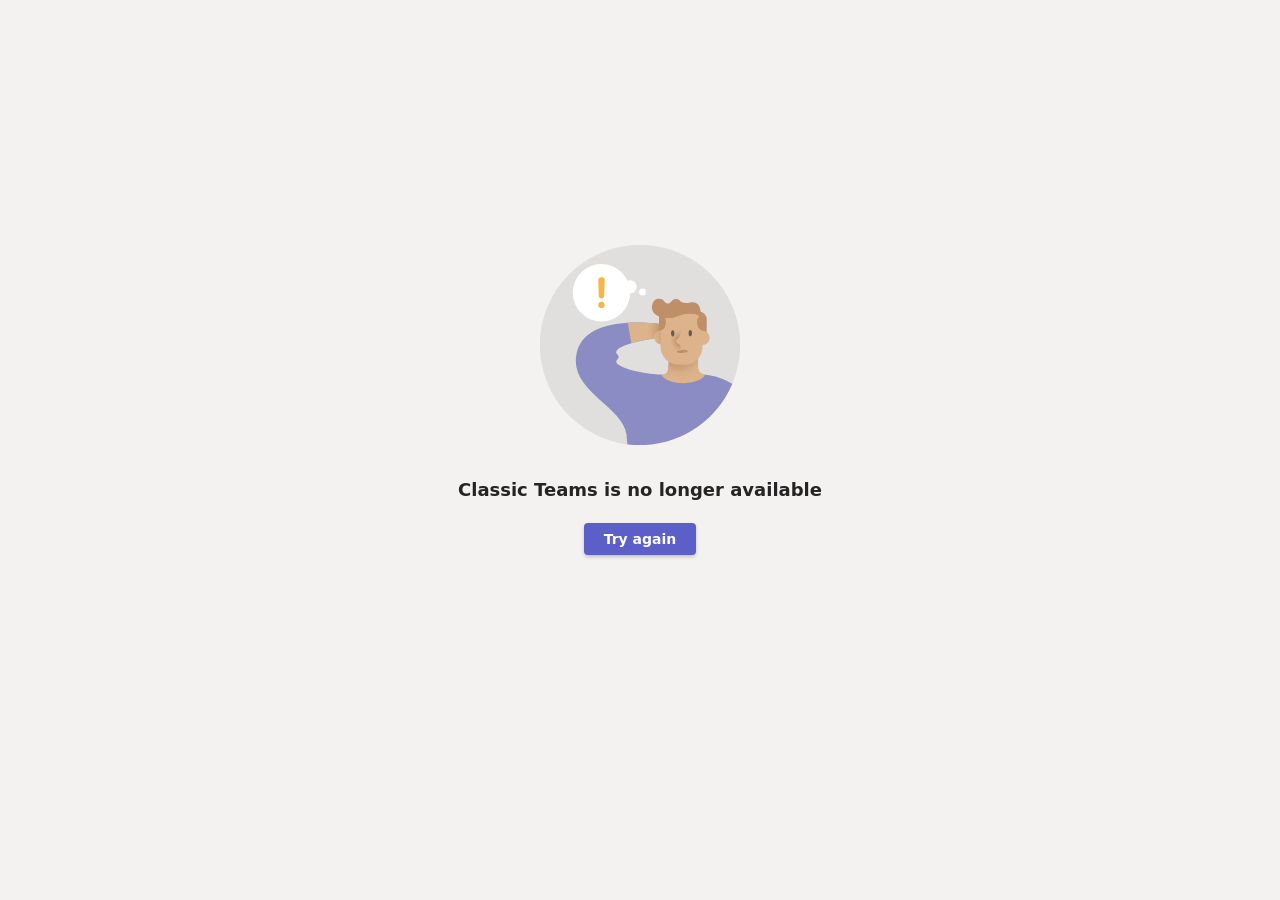
<file: eoa (9).htm>
<!DOCTYPE html>
<html lang="en-us">
<head>
  <script nonce="scjkr/T14Jk2imbeW63L7g==">
    window.rootUrl = "https://teams.microsoft.com/";
    window.environment = "prod";
    window.platformId = "27";
  </script>
  <meta name="viewport" content="width=device-width" />
  <title>Microsoft Teams - Error</title>
  <style>
    html {
      font-size: calc(1em*.625) !important;
      -webkit-tap-highlight-color: rgba(0, 0, 0, 0);
      background: #f3f2f1;
    }

    body {
      font-family: -apple-system, BlinkMacSystemFont, "Segoe UI", system-ui, "Apple Color Emoji", "Segoe UI Emoji", "Segoe UI Web", sans-serif;
      font-size: 1.4rem;
      line-height: 1.4285;
      color: #252424;
      overflow-y: auto;
      text-align: center;
    }

    .oops-content {
      display: flex;
      flex-direction: column;
      align-items: center;
      justify-content: center;
      text-align: center;
      height: calc(100vh - 100px);
      width: 100%;
    }

    .oops-svg {
      height: 20rem;
      width: 20rem;
    }

    .oops-ref {
      color: #16233a; /* darkblue */
      font-family: monospace;
      font-size: 1rem;
      margin: 3.2rem 0 0 6rem;
      position: fixed;
      top: 92%;
      cursor: pointer;
    }

    .ts-btn-fluent-primary {
      box-sizing: border-box;
      font-family: -apple-system, BlinkMacSystemFont, "Segoe UI", system-ui, "Apple Color Emoji", "Segoe UI Emoji", "Segoe UI Web", sans-serif;
      font-size: 14px;
      font-weight: 600;
      display: inline-flex;
      align-content: center;
      justify-content: center;
      flex-direction: column;
      position: relative;
      height: 32px;
      padding: 0 20px;
      min-width: 96px;
      outline: 0;
      white-space: nowrap;
      cursor: pointer;
      box-shadow: 0 2px 4px -.75px rgba(0,0,0,.25);
      background: #5b5fc7;
      border: 0;
      border-radius: 4px;
      color: #fff;
    }

    .ts-btn-fluent-primary::after,
    .ts-btn-fluent-primary::before {
      position: absolute;
      content: '';
      border: 1px solid transparent;
      border-radius: 4px;
    }

    .ts-btn-fluent-primary::before {
      top: 1px;
      left: 1px;
      right: 1px;
      bottom: 1px;
    }

    .ts-btn-fluent-primary::after {
      top: 0;
      left: 0;
      right: 0;
      bottom: 0;
    }

    .ts-btn-fluent-primary:hover {
      background: #3d3e78;
    }

    .ts-btn-fluent-primary:active,
    .ts-btn-fluent-primary:focus {
      background: #2f2f4a;
      box-shadow: none;
    }

    .ts-btn-fluent-primary:focus::after {
      border-color: #252423;
    }

    .ts-btn-fluent-primary:focus::before {
      border-color: #fff;
    }

    .oops-line-one {
      display: block;
      color: #252424;
      font-family: -apple-system, BlinkMacSystemFont, "Segoe UI", system-ui, "Apple Color Emoji", "Segoe UI Emoji", "Segoe UI Web", sans-serif;
      font-size: 18px;
      font-weight: 700;
      max-width: 536px;
      margin: 32px auto 20px auto;
    }

    .oops-itp-block-learn-more {
      text-decoration: none;
      color: #5b5fc7;
    }

    #try-again-link,
    #open-teams-on-web {
      text-decoration: none;
      margin-bottom: 16px;
    }

    .oops-hidden {
      display: none;
    }
  </style>
</head>
<body>
  <div class="oops" role="main">
    <div class="oops-content">
      <!-- eoa.svg -->
      <svg id="eoa-svg" class="oops-svg oops-hidden" width="200" height="200" viewBox="0 0 200 200" fill="none" xmlns="http://www.w3.org/2000/svg">
        <g clip-path="url(#clip0_2916_170481)">
          <path d="M153.363 3H47.0605V197H153.363V3Z" fill="#E2E2F6"/>
          <path d="M150.363 6V194H50.0605V6H150.363ZM156.363 0H44.0605V200H156.363V0Z" fill="#BDBDE6"/>
          <g opacity="0.3">
            <path opacity="0.3" d="M156.363 0H44.0605V200H156.363V0Z" fill="#BDBDE6"/>
          </g>
          <path d="M93.4585 109.793H64.7744V177.389H93.4585V109.793Z" fill="white"/>
          <path d="M90.4585 112.793V174.388H67.7744V112.793H90.4585V112.793ZM96.4585 106.793H90.4585H67.7744H61.7744V112.793V174.388V180.388H67.7744H90.4585H96.4585V174.388V112.793V106.793Z" fill="#BDBDE6"/>
          <path d="M90.4585 129.585V174.388L67.7744 174.403V140.093L90.4585 129.585Z" fill="#F3F2F1"/>
          <path d="M137.86 109.793H109.177V177.389H137.86V109.793Z" fill="white"/>
          <path d="M134.861 112.793V174.388H112.177V112.793H134.861V112.793ZM140.861 106.793H134.861H112.177H106.177V112.793V174.388V180.388H112.177H134.861H140.861V174.388V112.793V106.793Z" fill="#BDBDE6"/>
          <path d="M134.861 113.617V174.388L112.177 174.408V124.132L134.861 113.617Z" fill="#F3F2F1"/>
          <path d="M56.5075 113.364H56.5075C54.0574 113.364 52.0713 111.378 52.0713 108.928V95.8883C52.0713 93.4383 54.0574 91.4521 56.5075 91.4521H56.5075C58.9575 91.4521 60.9437 93.4383 60.9437 95.8883V108.927C60.9437 111.378 58.9575 113.364 56.5075 113.364Z" fill="url(#paint0_radial_2916_170481)"/>
          <path d="M66.8286 104.322H56.2003C54.8664 104.322 53.7852 103.241 53.7852 101.907V101.907C53.7852 100.573 54.8664 99.4917 56.2003 99.4917H66.8286C68.1624 99.4917 69.2437 100.573 69.2437 101.907C69.2437 103.241 68.1624 104.322 66.8286 104.322Z" fill="#EDEBE9"/>
          <path d="M93.4585 19.9531H64.7744V87.5483H93.4585V19.9531Z" fill="white"/>
          <path d="M90.4585 22.9534V84.5484H67.7744V22.9534H90.4585ZM96.4585 16.9534H90.4585H67.7744H61.7744V22.9534V84.5484V90.5484H67.7744H90.4585H96.4585V84.5484V22.9534V16.9534Z" fill="#BDBDE6"/>
          <path d="M90.4761 58.1758V84.5485H67.792V68.6861L90.4761 58.1758Z" fill="#F3F2F1"/>
          <path d="M137.86 19.9536H109.177V87.5483H137.86V19.9536Z" fill="white"/>
          <path d="M134.861 22.9534V84.5483H112.177V22.9534H134.861ZM140.861 16.9534H134.861H112.177H106.177V22.9534V84.5483V90.5483H112.177H134.861H140.861V84.5483V22.9534V16.9534Z" fill="#BDBDE6"/>
          <path d="M134.842 39.7485V84.6222H112.158V50.2588L134.842 39.7485Z" fill="#F3F2F1"/>
          <path d="M14.4893 104.826H6.29785V195.843H14.4893V104.826Z" fill="url(#paint1_linear_2916_170481)"/>
          <path d="M20.7868 200H0L10.2824 188.095L20.7868 200Z" fill="#FDC9B5"/>
          <path d="M10.393 115.031C14.763 115.031 18.3056 111.488 18.3056 107.118C18.3056 102.748 14.763 99.2058 10.393 99.2058C6.02304 99.2058 2.48047 102.748 2.48047 107.118C2.48047 111.488 6.02304 115.031 10.393 115.031Z" fill="#FDC9B5"/>
          <path d="M193.702 104.826H185.511V195.843H193.702V104.826Z" fill="url(#paint2_linear_2916_170481)"/>
          <path d="M200 200H179.213L189.495 188.095L200 200Z" fill="#FDC9B5"/>
          <path d="M189.607 115.031C193.977 115.031 197.519 111.488 197.519 107.118C197.519 102.748 193.977 99.2058 189.607 99.2058C185.237 99.2058 181.694 102.748 181.694 107.118C181.694 111.488 185.237 115.031 189.607 115.031Z" fill="#FDC9B5"/>
          <path d="M99.6942 138.026C99.4109 138.026 99.13 138.024 98.8461 138.023C68.4464 137.884 41.129 130.132 23.2558 116.669C19.612 113.94 23.0269 109.128 26.7598 111.933C43.6193 124.664 69.6887 131.997 98.8734 132.132C128.987 132.237 154.767 124.815 171.907 111.084C177.459 106.637 181.041 111.386 175.16 116.026C157.131 130.252 130.553 138.026 99.6942 138.026Z" fill="#E86E58"/>
          <path d="M24.6958 118.99C27.4289 118.99 29.6445 116.774 29.6445 114.041C29.6445 111.308 27.4289 109.092 24.6958 109.092C21.9627 109.092 19.7471 111.308 19.7471 114.041C19.7471 116.774 21.9627 118.99 24.6958 118.99Z" fill="#605D5A"/>
          <path d="M174.315 117.742C177.048 117.742 179.264 115.527 179.264 112.793C179.264 110.06 177.048 107.845 174.315 107.845C171.582 107.845 169.366 110.06 169.366 112.793C169.366 115.527 171.582 117.742 174.315 117.742Z" fill="#605D5A"/>
        </g>
        <defs>
          <radialGradient id="paint0_radial_2916_170481" cx="0" cy="0" r="1" gradientUnits="userSpaceOnUse" gradientTransform="translate(59.6961 101.899) scale(7.55951 5.02978)">
            <stop stop-color="#C8C6C4"/>
            <stop offset="1" stop-color="#E1DFDD"/>
          </radialGradient>
          <linearGradient id="paint1_linear_2916_170481" x1="10.3936" y1="108.626" x2="10.3936" y2="136.656" gradientUnits="userSpaceOnUse">
            <stop offset="0.002198" stop-color="#ED9583"/>
            <stop offset="1" stop-color="#FDC9B5"/>
          </linearGradient>
          <linearGradient id="paint2_linear_2916_170481" x1="189.606" y1="108.626" x2="189.606" y2="136.656" gradientUnits="userSpaceOnUse">
            <stop offset="0.002198" stop-color="#ED9583"/>
            <stop offset="1" stop-color="#FDC9B5"/>
          </linearGradient>
          <clipPath id="clip0_2916_170481">
            <rect width="200" height="200" fill="white"/>
          </clipPath>
        </defs>
        </svg>
      <!-- oops.svg -->
      <svg id="oops-svg" xmlns="http://www.w3.org/2000/svg" viewBox="0 0 201.3 201.3" class="oops-svg">
        <circle cx="100.65" cy="100.65" r="100.8" fill="#e1dfdd"/>
        <path fill="#8b8cc4" d="M164.616 130.272c-.347.022-.686.18-1.016.45a46.79 46.79 0 0 0-7.366-.583h-26.278a46.31 46.31 0 0 0-6.576.479l-1.686-.286s-31.896-1.455-43.822-10.645c-2.408-2.894-.23-3.797.882-5.77 1.638-2.908-2.066-4.306-2.116-5.832-.06-1.86 2.584-3.845 2.895-4.073 14.68-8.93 50.816-11.593 50.816-11.593l-.845-11.644S46.52 65.143 36.902 108.663c-8.432 38.15 45.387 52.636 50.15 81.782l.874 10.208c4.167.525 8.414.797 12.724.797 41.805 0 77.665-25.45 92.935-61.701-7.963-4.976-17.523-8.463-28.97-9.477z"/>
        <radialGradient id="a" cx="133.181" cy="87.203" r="26.001" gradientUnits="userSpaceOnUse">
          <stop offset="0" stop-color="#915a37"/>
          <stop offset=".299" stop-color="#b1805b"/>
          <stop offset=".576" stop-color="#c99c75"/>
          <stop offset=".818" stop-color="#d7ad85"/>
          <stop offset="1" stop-color="#dcb38b"/>
        </radialGradient>
        <path fill="url(#a)" d="M88.335 78.304l3.574 20.63c16.619-4.907 38.44-6.515 38.44-6.515l-.845-11.644s-19.795-3.726-41.17-2.47z"/>
        <path fill="#bf8f68" d="M119.587 90.935l48.03.69.236-16.457a8.484 8.484 0 0 0-8.362-8.604l-31.066-.446a8.48 8.48 0 0 0-8.601 8.358l-.237 16.459z"/>
        <radialGradient id="b" cx="139.096" cy="105.403" r="29.595" fx="139.932" fy="105.326" gradientUnits="userSpaceOnUse">
          <stop offset="0" stop-color="#915a37"/>
          <stop offset=".093" stop-color="#9d6844"/>
          <stop offset=".343" stop-color="#b88963"/>
          <stop offset=".583" stop-color="#cca079"/>
          <stop offset=".808" stop-color="#d8ae86"/>
          <stop offset="1" stop-color="#dcb38b"/>
        </radialGradient>
        <path fill="url(#b)" d="M159.456 124.23c-.688-5.305.49-34.218.49-34.218h-29.772s-.312 30.16-1.506 35.484c-1.195 5.324-5.607 4.639-6.974 4.836 2.896 4.942 11.877 8.755 22.14 8.755 10.537 0 20.194-3.504 22.846-8.65-1.902-.274-6.588-1.305-7.224-6.208z"/>
        <circle cx="163.578" cy="93.482" r="7.149" fill="#dcb38b"/>
        <radialGradient id="c" cx="131.398" cy="94.684" r="13.738" gradientTransform="matrix(1 .0088 -.0088 1 -.723 -3.06)" gradientUnits="userSpaceOnUse">
          <stop offset="0" stop-color="#915a37"/>
          <stop offset=".054" stop-color="#98623e"/>
          <stop offset=".326" stop-color="#b58560"/>
          <stop offset=".582" stop-color="#cb9e77"/>
          <stop offset=".814" stop-color="#d7ae86"/>
          <stop offset="1" stop-color="#dcb38b"/>
        </radialGradient>
        <circle cx="122.021" cy="93.116" r="7.149" fill="url(#c)"/>
        <path fill="#dcb38b" d="M139.07 120.47l6.11.088c10.049.145 18.313-7.885 18.457-17.935l.34-23.695c.076-5.347-4.196-9.743-9.542-9.82l-22.654-.325c-5.482-.079-9.99 4.301-10.068 9.783l-.34 23.692c-.143 9.917 7.78 18.07 17.697 18.213z"/>
        <path fill="#bf8f68" d="M119.83 71.376s6.897-2.563 6.823 5.983-5.187 8.627-5.187 8.627l-1.636-14.61z"/>
        <path fill="#bf8f68" d="M132.314 73.466c3.064-.21 11.692-4.14 17.818-4.42 8.867-.405 11.456 3.81 11.456 3.81s2.538-17.34-10.019-15.088c-12.02 2.156-9.186-3.028-14.347-3.38-4.899-.335-5.039 4.376-8.054 4.54-4.975.273-3.245-5.775-10.831-4.709-7.253 1.02-11.83 21.014 13.977 19.247z"/>
        <ellipse cx="151.266" cy="88.69" fill="#605d5a" rx="1.684" ry="3.109" transform="rotate(-.642 150.728 88.38)"/>
        <radialGradient id="d" cx="242.292" cy="155.621" r="12.536" gradientTransform="matrix(.9696 .0718 -.0647 .8738 -81.71 -56.88)" gradientUnits="userSpaceOnUse">
          <stop offset="0" stop-color="#9b643d"/>
          <stop offset=".18" stop-color="#a46e47" stop-opacity=".82"/>
          <stop offset=".687" stop-color="#b8865f" stop-opacity=".313"/>
          <stop offset="1" stop-color="#bf8f68" stop-opacity="0"/>
        </radialGradient>
        <path fill="url(#d)" d="M127.035 113.103l13.988.883.695-11.215a2.343 2.343 0 0 0-.932-2.018l-3.225-2.422a1.601 1.601 0 0 1-.33-2.229l3.205-4.363a6.767 6.767 0 0 0 1.298-3.565l.629-9.226-12.984-.817-2.343 34.972z"/>
        <path fill="#bf8f68" d="M166.335 79.382c.197-4.017-1.432-7.68-4.434-7.81-1.647-.07-3.8 1.846-3.835 5.728-.077 8.546 5.805 9.01 5.805 9.01s2.268-2.91 2.464-6.928z"/>
        <ellipse cx="133.588" cy="88.901" fill="#605d5a" rx="1.684" ry="3.109" transform="rotate(-.642 133.12 88.594)"/>
        <path fill="#bf8f68" d="M147.564 107.996c-.674-.059-1.204.03-1.882.15-.665.129-1.415.319-2.24.46-.82.147-1.728.234-2.676.156-.94-.075-1.944-.352-2.732-.957a.762.762 0 0 1 .38-1.361l.081-.009a22.067 22.067 0 0 0 2.165-.347c.705-.145 1.434-.337 2.238-.485.802-.15 1.68-.285 2.669-.232.963.042 2.146.364 2.892 1.186a.872.872 0 0 1-.718 1.455l-.177-.016z"/>
        <circle cx="100.65" cy="100.65" r="100.8" fill="none"/>
        <circle cx="61.871" cy="48.022" r="28.91" fill="#fff"/>
        <circle cx="90.781" cy="42.047" r="6.609" fill="#fff"/>
        <circle cx="103.196" cy="47.227" r="3.505" fill="#fff"/>
        <path fill="#f7b548" d="M61.828 63.526c-.416-.01-.828-.1-1.21-.269a3.336 3.336 0 0 1-1.752-1.698 2.993 2.993 0 0 1-.269-1.263A3.082 3.082 0 0 1 58.866 59a3.37 3.37 0 0 1 .727-1.028 3.276 3.276 0 0 1 1.027-.67 3.27 3.27 0 0 1 3.498.687c.622.604.963 1.44.94 2.306a3.057 3.057 0 0 1-.94 2.307 3.159 3.159 0 0 1-2.29.924zm.055-9.881a2.706 2.706 0 0 1-2.704-2.62l-.494-15.71-.001-.084a2.706 2.706 0 0 1 2.706-2.706h.987l.084.001a2.706 2.706 0 0 1 2.62 2.79l-.493 15.708a2.706 2.706 0 0 1-2.705 2.621z"/>
      </svg>

      <div class="oops-h1">
        <h1 id="oops-line-one" class="oops-line-one">Classic Teams is no longer available</h1>
        <p id="oops-line-two" class="oops-hidden">
          Use Teams on the web or download the latest version of the app.
          <a class="oops-itp-block-learn-more oops-hidden" href="" target="_blank">Learn more</a>
        </p>
        <p id="oops-line-three" class="oops-hidden">
          For more information or assistance, please contact your IT administrator.
          <a class="oops-eoa-mtr-learn-more oops-hidden">Learn more</a>
        </p>
      </div>
      <a href="/downloads" id="try-again-link">
        <button class="ts-btn ts-btn-fluent ts-btn-fluent-primary oops-button"
                type="button">
          Try again
        </button>
      </a>
     <a
        id="open-teams-on-web"
        class="ts-btn ts-btn-fluent ts-btn-fluent-primary oops-button oops-hidden"
        href=""
        target="_blank"
      >
        Use Teams on the web
      </a>
      <a id="open-teams-in-edge-link" class="oops-hidden">
        <button class="ts-btn ts-btn-fluent ts-btn-fluent-primary oops-button"
                type="button">
          
        </button>
      </a>
      <a id="manage-settings-link" class="oops-hidden">
        <button class="ts-btn ts-btn-fluent ts-btn-fluent-primary oops-button"
                type="button">
          
        </button>
      </a>
      <div id="eoa-signout-text" class="oops-text oops-hidden">
        <a href="https://login.microsoftonline.com/[[tenantId]]/oauth2/logout?post_logout_redirect_uri=https://teams.microsoft.com/" id="eoa-signout-link">Sign out</a>
      </div>
      <div id="oops-signout-text" class="oops-text oops-hidden">
        If that doesn't work, try
        <a href="https://login.microsoftonline.com/[[tenantId]]/oauth2/logout?post_logout_redirect_uri=https://teams.microsoft.com/" id="oops-signout-link">signing out</a>
        and back in.
      </div>
      <div id="alternative-oops-signout-text" class="oops-text oops-hidden">
        <span id="alternative-oops-signout-before-text">Please</span>
        <a href="https://login.microsoftonline.com/[[tenantId]]/oauth2/logout?post_logout_redirect_uri=https://teams.microsoft.com/" id="alternative-oops-signout-link">sign out</a>
        <span id="alternative-oops-signout-after-text">and sign back in</span>
      </div>
      <div id="error-ie-not-supported-launch-app" class="oops-text oops-hidden">
        <span id="launch-app-before-text"></span>
        <a href="" id="launch-app-link"></a>
      </div>
    </div>
  </div>
  <a id="log-download"><div id="session-id" class="oops-ref"></div></a>
  <script src="https://statics.teams.cdn.office.net/hashed/ErrorTemplatePage-029e165.js" nonce="scjkr/T14Jk2imbeW63L7g=="></script>
</body>
</html>
</file>
